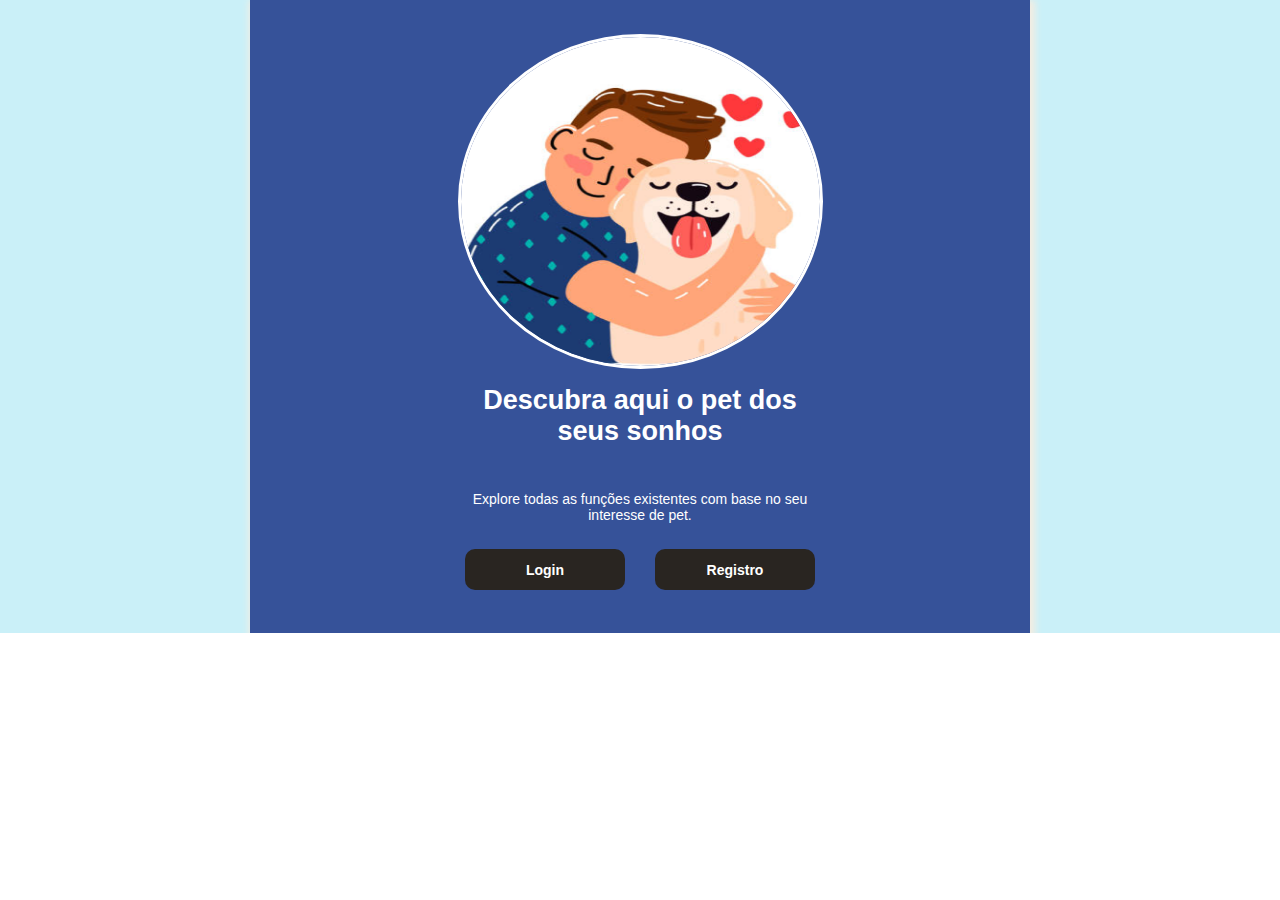
<file: index.html>
<!DOCTYPE html>
<html lang="pt-br">
<head>
    <meta charset="UTF-8">
    <meta name="viewport" content="width=device-width, initial-scale=1.0">

    <link rel="stylesheet" href="assets/css/style.css">
    
    <title> Patinhas Solidárias </title>
</head>
<body>
    <!--============== WELCOME SCREEN ==============-->
    <main class="welcome_screen">
        <section class="form_section">
            <div class="form_section_img"><img src="assets/img/welcome.png" alt="Imagem de boas vindas"></div>
            <div class="form_section_text">
                <h2>Descubra aqui o pet dos seus sonhos</h2>
                <p>Explore todas as funções existentes com base no seu interesse de pet.</p>
            </div>
            <div class="action_buttons">
                <a class="button" href="view/login.html">Login</a>
                <a class="button" href="view/register.html">Registro</a>
            </div>
        </section>
    </main>
</body>
</html>
</file>
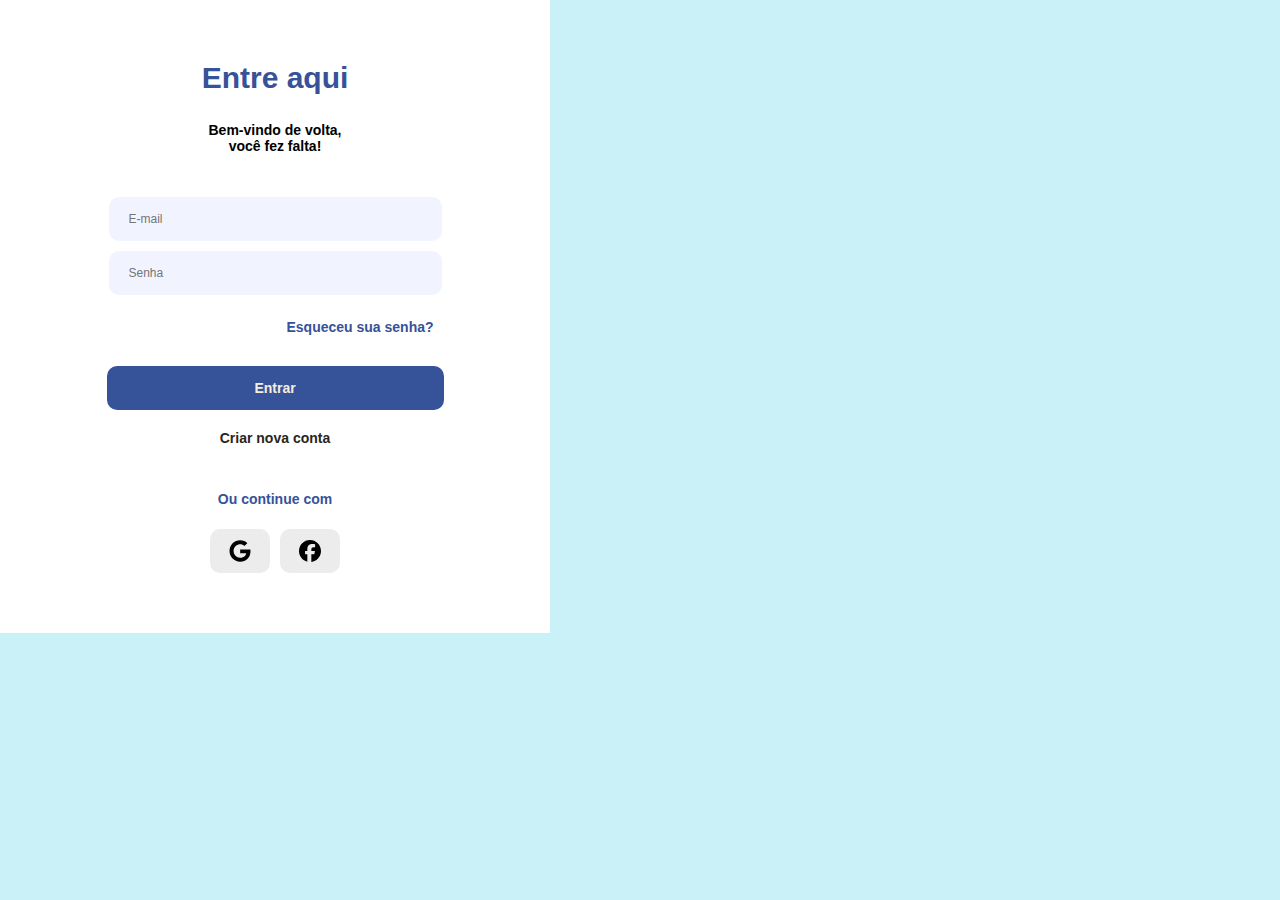
<file: view/login.html>
<!DOCTYPE html>
<html lang="pt-br">
<head>
    <meta charset="UTF-8">
    <meta name="viewport" content="width=device-width, initial-scale=1.0">

    <link rel="stylesheet" href="../assets/css/login.css">

    <title> Login | Patinhas Solidárias </title>
</head>
<body>
<div class="login_screen">
    <header>
        <h1>Entre aqui</h1>
        <p>Bem-vindo de volta,<br>você fez falta!</p>
    </header>

    <form action="<?=$_SERVER["PHP_SELF"]?>
        <div class="inputs">
            <input type="email" name="email" placeholder="E-mail">
            <input type="password" name="senha" placeholder="Senha">
        </div>
        <a href="" class="forgot">Esqueceu sua senha?</a>
        <div class="actions">
            <input type="submit" value="Entrar">
            <a href="../view/register.html">Criar nova conta</a>
        </div>
        <div class="social_midia">
            <samp>Ou continue com</samp>
            <div class="midia">
                <a href=""><img src="../assets/img/google.svg" alt="google"></a>
                <a href=""><img src="../assets/img/facebook.svg" alt="facebook"></a>
            </div>
        </div>
    </form>
</div>
</body>
</html>
</file>
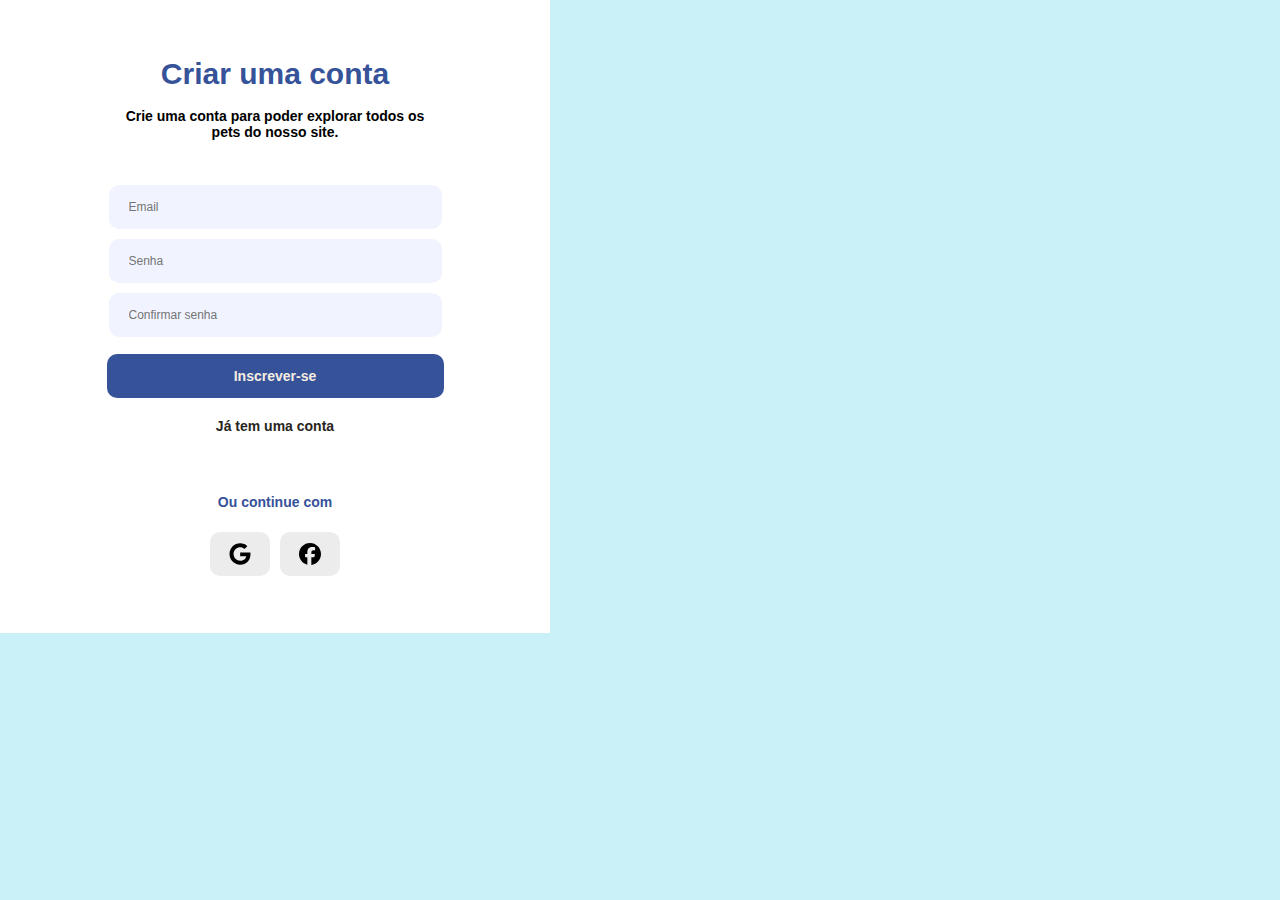
<file: view/register.html>
<!DOCTYPE html>
<html lang="pt-br">
<head>
    <meta charset="UTF-8">
    <meta name="viewport" content="width=device-width, initial-scale=1.0">

    <link rel="stylesheet" href="../assets/css/register.css">

    <title> Registro | Patinhas Solidárias </title>
</head>
<body>
<div class="register_screen">
    <header>
        <h1>Criar uma conta</h1>
        <p>Crie uma conta para poder explorar todos os pets do nosso site.</p>
    </header>

    <form action="<?=$_SERVER["PHP_SELF"]?>
        <div class="inputs">
            <input type="email" name="email" placeholder="Email">
            <input type="password" name="senha" placeholder="Senha">
            <input type="password" name="confirmarSenha" placeholder="Confirmar senha">
        </div>
        <div class="actions">
            <input type="submit" value="Inscrever-se">
            <a href="../view/login.html">Já tem uma conta</a>
        </div>
        <div class="social_midia">
            <samp>Ou continue com</samp>
            <div class="midia">
                <a href=""><img src="../assets/img/google.svg" alt="google"></a>
                <a href=""><img src="../assets/img/facebook.svg" alt="facebook"></a>
            </div>
        </div>
    </form>
</div>
</body>
</html>
</file>
<file: assets/css/style.css>
@import url(import.css);
.welcome_screen{
    display: flex;
    flex-direction: row;
    align-items: center;
    justify-content: center;
    overflow: hidden;
    height: 633px;
    max-width: 1400px;
    background-color: var(--blue_bc);
}
section{
    display: flex;
    flex-direction: column;
    align-items: center;
    justify-content: center;
}
.form_section{
    background-color: var(--blue_regatta);
    box-shadow: 2px 3px 7px 3px var(--cream);
    width: 780px;
    height: 100%;
}
.form_section_img{ 
    justify-content: center;
    align-items: center;
    height: 335px;
    width: 365px;
    border: 3px solid var(--white);
    border-radius: 100%;
    
    img{
        height: 100%;
        width: 100%;
        border-radius: 100%;
    }
}
.form_section_text{
    display: flex;
    flex-direction: column;
    width: 385px;
    height: 171px;
    align-items: center;
    justify-content: center;

    h2{
        color: var(--white);
        width: 343px;
        height: 106px;
        text-align: center;
        font-size: 27px;
        font-weight: 600;
    }
    p{
        color: var(--white);
        text-align: center;
        font-size: 14px;
        font-weight: 500;
    }
}
.action_buttons{
    display: flex;
    align-items: center;
    justify-content: center;
    width: 350px;
    height: 60px;
    gap: 30px;

    .button{
        display: flex;
        background-color: var(--charcoal);
        color: var(--white);
        width: 160px;
        height: 41px;
        border-radius: 10px;
        border: none;
        font-size: 14px;
        font-weight: 600;
        text-decoration: none;
        align-items: center;
        justify-content: center;
    }
}
.action_buttons .button:hover{
    background-color: var(--cream);
    color: var(--black);
    width: 175px;
    transition: 1s ease;
}
</file>
<file: assets/css/login.css>
@import url(import.css);
body{
    background-color: var(--blue_bc);
}

.login_screen{
    display: flex;
    flex-direction: column;
    background-color: var(--white);
    max-width: 550px;
    height: 633px;
    align-items: center;
    justify-content: center;
    overflow: hidden;
}
header{
    height: 123px;
    width: 228px;
    align-items: center;
    text-align: center;

    h1{
      color: var(--blue_regatta);
      margin-bottom: 27px;
      font-size: 30px;
      font-weight: 700;
    }
    p{
        color: var(--black);
        font-size: 14px;
        font-weight: 600;
    }
}
form{
    display: flex;
    flex-direction: column;
    width: 357px;
    height: 389px;

    .inputs{
        display: flex;
        flex-direction: column;
        height: 157px;
        width: 357px;
        margin: 0 auto;
        padding: 12px;
        align-items: center;
        justify-content: center;

        input{
            background-color: var(--inputs);
            height: 44px;
            width: 100%;
            padding: 20px;
            margin-bottom: 10px;
            border-radius: 10px;
            font-size: 12px;
            font-weight: 400;
            border: none;
        }
    }
}
.forgot{
    display: flex;
    flex-direction: row;
    width: 167px;
    height: 21px;
    text-decoration: none;
    margin-left: 190px;
    font-size: 14px;
    font-weight: 600;
    color: var(--blue_regatta);
    margin-bottom: 20px;
}
.forgot:hover{
    text-decoration: underline;
}
.actions{
    display: flex;
    flex-direction: column;
    height: 157px;
    width: 100%;
    align-items: center;
    text-align: center;
    padding: 10px;

    input{
        background-color: var(--blue_regatta);
        color: var(--cream);
        width: 100%;
        height: 44px;
        border-radius: 10px;
        margin-bottom: 20px;
        align-items: center;
        border: none;
        font-size: 14px;
        font-weight: 700;
        cursor: pointer;
    }

    a{
        width: 147px;
        height: 21px;
        font-size: 14px;
        font-weight: 600;
        text-decoration: none;
        color: var(--charcoal);
    }
}
.actions input:hover{
    transition: 1s;
    background-color: var(--charcoal);
    color: var(--white);
    transform: translateY(3px);
}
.social_midia{
    display: flex;
    flex-direction: column;
    align-items: center;
    justify-content: center;
    height: 85px;
    width: 200px;
    margin: 0 auto;

    samp{
        width: 150px;
        height: 21px;
        font-size: 14px;
        font-weight: 600;
        margin-bottom: 17px;
        text-align: center;
        color: var(--blue_regatta);
    }

    .midia{
        display: flex;
        height: 44px;
        width: 200px;
        align-items: center;
        justify-content: center;
        gap: 10px;
        
        a{
            display: flex;
            background-color: #ECECEC;
            height: 44px;
            width: 60px;
            border-radius: 10px;
            font-size: 14px;
            color: #000;
            font-size: 20px;
            text-decoration: none;
            align-items: center;
            justify-content: center;

            img{
                height: 22px;
                width: 50px;
            }
        }
    }
}
</file>
<file: assets/css/register.css>
@import url(import.css);
body{
    background-color: var(--blue_bc);
}
.register_screen{
    display: flex;
    flex-direction: column;
    background-color: var(--white);
    max-width: 550px;
    height: 633px;
    align-items: center;
    justify-content: center;
    overflow: hidden;
}
header{
    height: 93px;
    width: 326px;
    align-items: center;
    text-align: center;
    margin-bottom: 37px;

    h1{
      color: var(--blue_regatta);
      margin-bottom: 17px;
      font-size: 30px;
      font-weight: 700;
    }
    p{
        color: var(--black);
        font-size: 14px;
        font-weight: 600;
    }
}
form{
    display: flex;
    flex-direction: column;
    width: 357px;
    height: 389px;

    .inputs{
        display: flex;
        flex-direction: column;
        height: 157px;
        width: 357px;
        margin: 0 auto;
        padding: 12px;
        align-items: center;
        justify-content: center;

        input{
            background-color: var(--inputs);
            height: 44px;
            width: 100%;
            padding: 20px;
            margin-bottom: 10px;
            border-radius: 10px;
            font-size: 12px;
            font-weight: 400;
            border: none;
        }
    }
}
.actions{
    display: flex;
    flex-direction: column;
    height: 157px;
    width: 100%;
    align-items: center;
    text-align: center;
    padding: 10px;

    input{
        background-color: var(--blue_regatta);
        color: var(--cream);
        width: 100%;
        height: 44px;
        border-radius: 10px;
        margin-bottom: 20px;
        align-items: center;
        border: none;
        font-size: 14px;
        font-weight: 700;
        cursor: pointer;
    }

    a{
        width: 147px;
        height: 21px;
        font-size: 14px;
        font-weight: 600;
        text-decoration: none;
        color: var(--charcoal);
    }
}
.actions input:hover{
    transition: 1s;
    background-color: var(--charcoal);
    color: var(--white);
    transform: translateY(3px);
}
.social_midia{
    display: flex;
    flex-direction: column;
    align-items: center;
    justify-content: center;
    height: 85px;
    width: 200px;
    margin: 0 auto;

    samp{
        width: 150px;
        height: 21px;
        font-size: 14px;
        font-weight: 600;
        margin-bottom: 17px;
        text-align: center;
        color: var(--blue_regatta);
    }

    .midia{
        display: flex;
        height: 44px;
        width: 200px;
        align-items: center;
        justify-content: center;
        gap: 10px;
        
        a{
            display: flex;
            background-color: #ECECEC;
            height: 44px;
            width: 60px;
            border-radius: 10px;
            font-size: 14px;
            color: #000;
            font-size: 20px;
            text-decoration: none;
            align-items: center;
            justify-content: center;

            img{
                height: 22px;
                width: 50px;
            }
        }
    }
}
</file>
